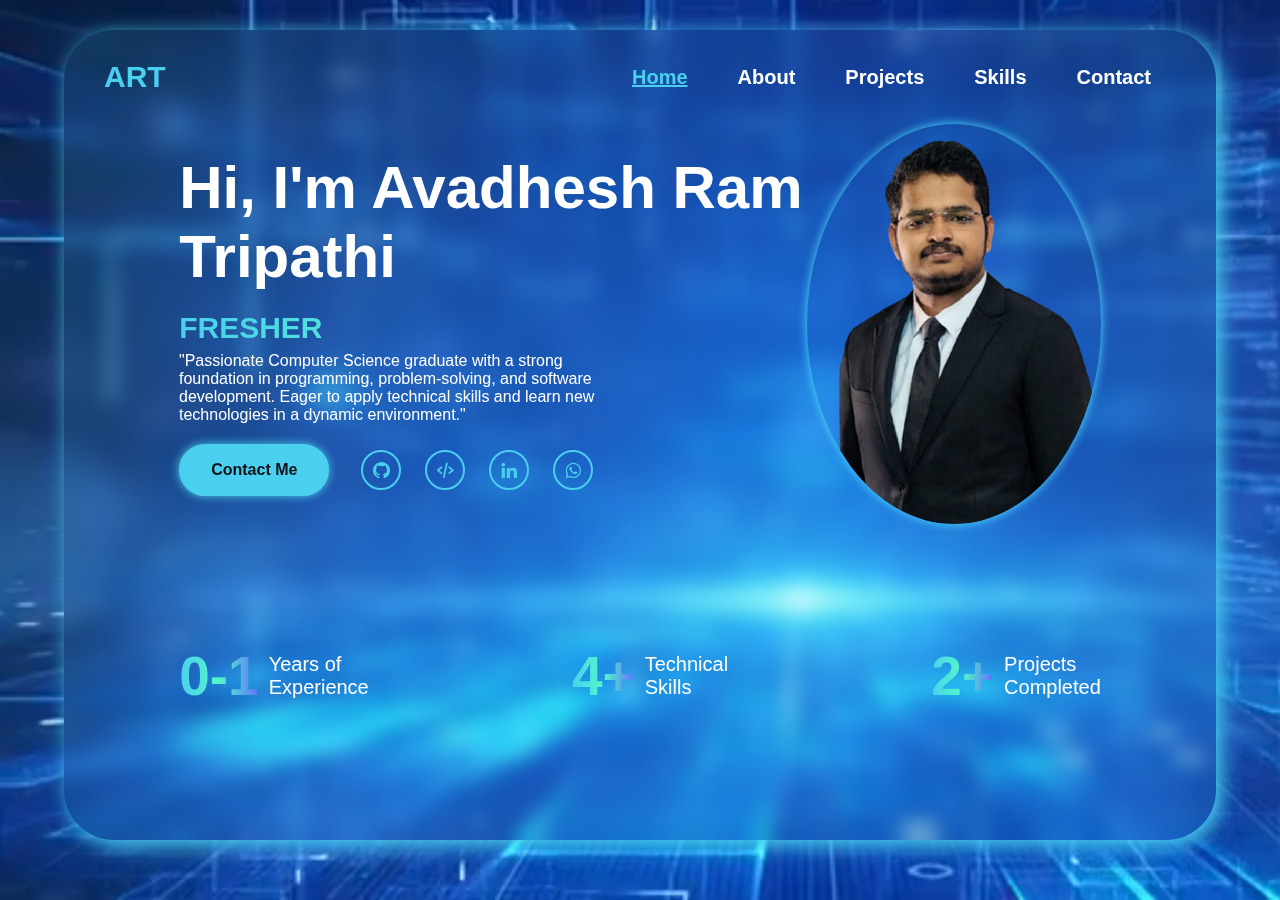
<file: index.html>
<!DOCTYPE html>
<html lang="en">
<head>
  <meta charset="UTF-8">
  <meta name="viewport" content="width=device-width, initial-scale=1.0">
  <title>Avadhesh Ram Tripathi</title>
  <link rel="stylesheet" href="https://unpkg.com/aos@next/dist/aos.css" />
  <link rel="stylesheet" href="style.css">
  <link href='https://unpkg.com/boxicons@2.1.4/css/boxicons.min.css' rel='stylesheet'>
</head>
<body>
  <video autoplay loop muted plays-inline class="back-vid">
    <source src="assets/backgroundvideo5.mp4" type="video/mp4">
  </video>
  <section class="main-section">
    <nav>
      <h1 data-aos="zoom-in" data-aos-duration="1000"><span style="color: #4acfee;">ART</span></h1>
      <div class="hamburger" onclick="toggleMenu()">
        <div class="bar"></div>
        <div class="bar"></div>
        <div class="bar"></div>
      </div>
      <ul class="nav-links">
        <li data-aos="fade-up" data-aos-duration="1000" data-aos-delay="100"><a class="active" href="index.html">Home</a></li>
        <li data-aos="fade-up" data-aos-duration="1000" data-aos-delay="200"><a href="about.html">About</a></li>
        <li data-aos="fade-up" data-aos-duration="1000" data-aos-delay="300"><a href="projects.html">Projects</a></li>
        <li data-aos="fade-up" data-aos-duration="1000" data-aos-delay="400"><a href="skills.html">Skills</a></li>
        <li data-aos="fade-up" data-aos-duration="1000" data-aos-delay="500"><a href="contact.html">Contact</a></li>
      </ul>
    </nav>

    <div class="hero">
      <div class="hero-info">
        <h1 data-aos="fade-right" data-aos-duration="1000" data-aos-delay="700">Hi, I'm Avadhesh Ram Tripathi</h1>
        <h2 data-aos="fade-left" data-aos-duration="1000" data-aos-delay="900">Fresher</h2>
        <p data-aos="flip-down" data-aos-duration="1000" data-aos-delay="1000">"Passionate Computer Science graduate with a strong foundation in programming, problem-solving, and software development. Eager to apply technical skills and learn new technologies in a dynamic environment."</p>
        <div class="Buttons">
          <button class="btn" data-aos="zoom-in-right" data-aos-duration="1000" data-aos-delay="1100" onclick="window.location.href='mailto:avadhesh02022002@gmail.com'">Contact Me</button> 
          <ul class="ul-icons">
            <li><a href="https://github.com/Avadhesh2002" data-aos="fade-up" data-aos-duration="1000" data-aos-delay="1200"><i class='bx bxl-github'></i></a></li>
            <li><a href="https://leetcode.com/u/nPWskYute1/" data-aos="fade-up" data-aos-duration="1000" data-aos-delay="1300"><i class='bx bx-code-alt'></i> </a></li>
            <li><a href="https://www.linkedin.com/in/avadhesh-ram-tripathi-948a3b293/" data-aos="fade-up" data-aos-duration="1000" data-aos-delay="1500"><i class='bx bxl-linkedin'></i></a></li>
            <li><a href="https://wa.me/qr/FB3P3WPHQ5YEH1" data-aos="fade-up" data-aos-duration="1000" data-aos-delay="1400"><i class='bx bxl-whatsapp'></i></a></li>
          </ul>
        </div>
      </div>

      <div class="hero-img" data-aos="zoom-in-left" data-aos-duration="2500">
        <img src="assets/avadhesh image.png" alt="person-img">
      </div>
    </div>

    <div class="info-sec">
      <div class="info-card" data-aos="fade-in" data-aos-duration="1000" data-aos-delay="1600">
        <h1>0-1</h1>
        <p>Years of <br> Experience</p>
      </div>
      <div class="info-card" data-aos="fade-in" data-aos-duration="1000" data-aos-delay="1700">
        <h1>4+</h1>
        <p>Technical <br> Skills</p>
      </div>
      <div class="info-card" data-aos="fade-in" data-aos-duration="1000" data-aos-delay="1800">
        <h1>2+</h1>
        <p>Projects <br> Completed</p>
      </div>
    </div>
  </section>
  <script src="https://unpkg.com/aos@next/dist/aos.js"></script>
  <script>
    AOS.init();

    // Hamburger Menu Toggle
    function toggleMenu() {
      const navLinks = document.querySelector('.nav-links');
      navLinks.classList.toggle('active');
    }
  </script>
</body>
</html>
</file>
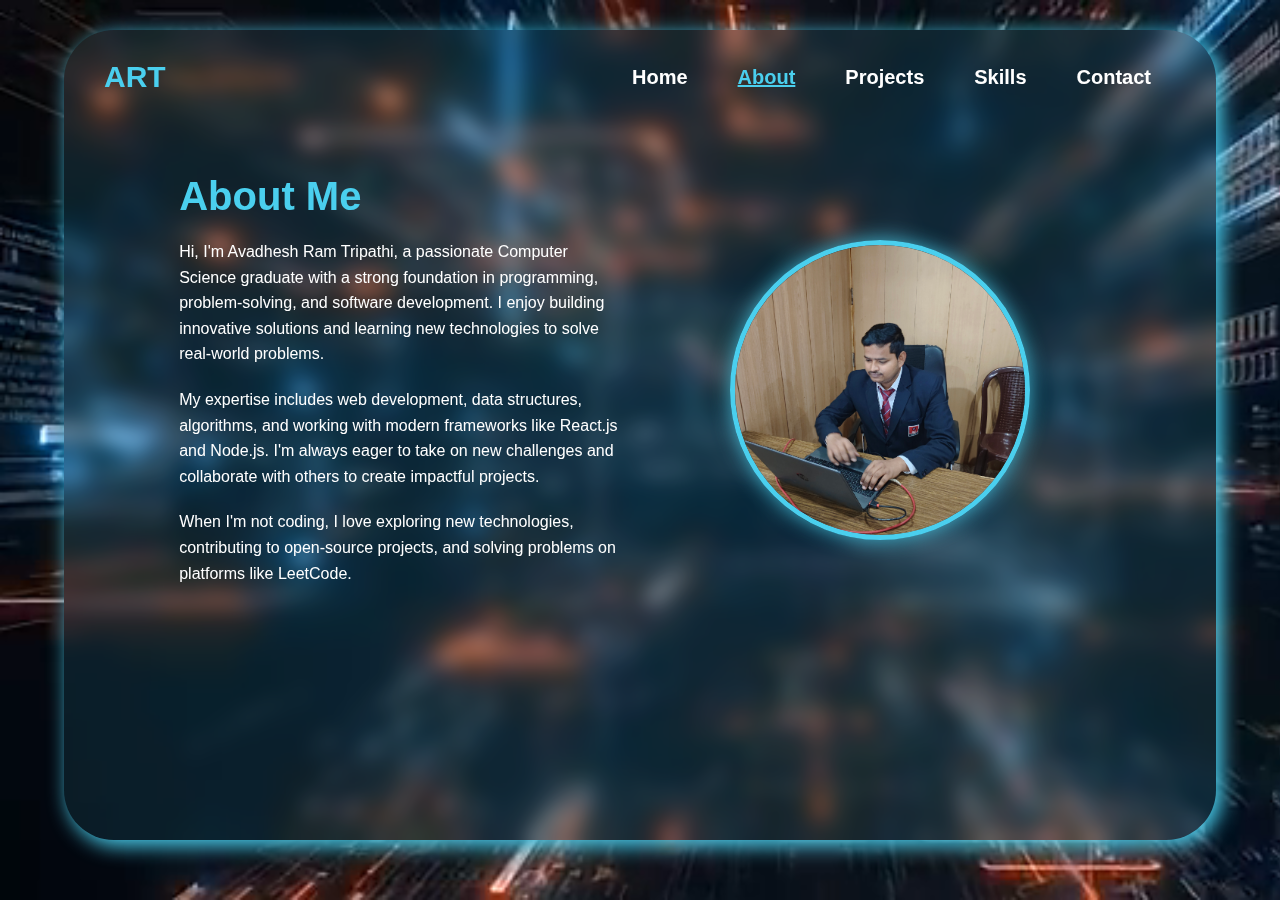
<file: about.html>
<!DOCTYPE html>
<html lang="en">
<head>
  <meta charset="UTF-8">
  <meta name="viewport" content="width=device-width, initial-scale=1.0">
  <title>About - Avadhesh Ram Tripathi</title>
  <link rel="stylesheet" href="style.css">
  <link rel="stylesheet" href="https://unpkg.com/aos@next/dist/aos.css" />
</head>
<body>
  <video autoplay loop muted plays-inline class="back-vid">
    <source src="assets\backgroundvideo2.mp4" type="video/mp4">
  </video>
  <section class="main-section">
    <nav>
      <h1 data-aos="zoom-in" data-aos-duration="1000"><span style="color: #4acfee;">ART</span></h1>
      <div class="hamburger" onclick="toggleMenu()">
        <div class="bar"></div>
        <div class="bar"></div>
        <div class="bar"></div>
      </div>
      <ul class="nav-links">
        <li data-aos="fade-up" data-aos-duration="1000" data-aos-delay="100"><a href="index.html">Home</a></li>
        <li data-aos="fade-up" data-aos-duration="1000" data-aos-delay="200"><a class="active" href="about.html">About</a></li>
        <li data-aos="fade-up" data-aos-duration="1000" data-aos-delay="300"><a href="projects.html">Projects</a></li>
        <li data-aos="fade-up" data-aos-duration="1000" data-aos-delay="400"><a href="skills.html">Skills</a></li>
        <li data-aos="fade-up" data-aos-duration="1000" data-aos-delay="500"><a href="contact.html">Contact</a></li>
      </ul>
    </nav>

    <!-- About Section -->
    <div class="about-container" data-aos="fade-up" data-aos-duration="1000" data-aos-delay="200">
      <div class="about-content">
        <h1>About Me</h1>
        <p>
          Hi, I'm Avadhesh Ram Tripathi, a passionate Computer Science graduate with a strong foundation in programming, problem-solving, and software development. I enjoy building innovative solutions and learning new technologies to solve real-world problems.
        </p>
        <p>
          My expertise includes web development, data structures, algorithms, and working with modern frameworks like React.js and Node.js. I'm always eager to take on new challenges and collaborate with others to create impactful projects.
        </p>
        <p>
          When I'm not coding, I love exploring new technologies, contributing to open-source projects, and solving problems on platforms like LeetCode.
        </p>
      </div>
      <div class="about-image" data-aos="fade-left" data-aos-duration="1000" data-aos-delay="400">
        <img src="assets/Avadhesh11.jpg" alt="Avadhesh Ram Tripathi">
      </div>
    </div>
  </section>
  <script src="https://unpkg.com/aos@next/dist/aos.js"></script>
  <script>
    AOS.init();

    // Hamburger Menu Toggle
    function toggleMenu() {
      const navLinks = document.querySelector('.nav-links');
      navLinks.classList.toggle('active');
    }
  </script>
</body>
</html>
</file>
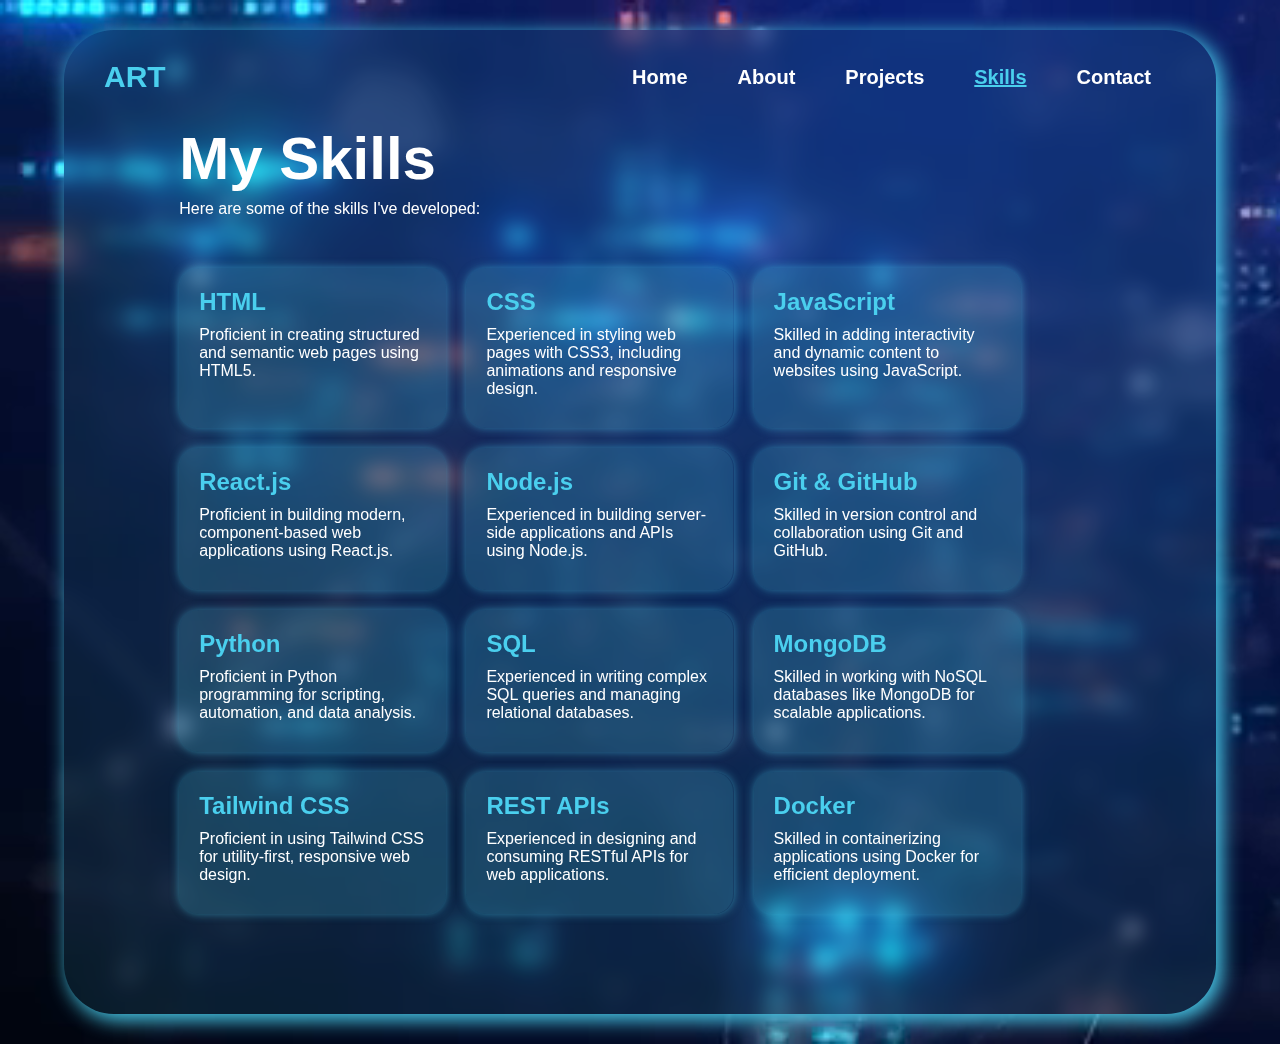
<file: skills.html>
<!DOCTYPE html>
<html lang="en">
<head>
  <meta charset="UTF-8">
  <meta name="viewport" content="width=device-width, initial-scale=1.0">
  <title>Skills - Avadhesh Ram Tripathi</title>
  <link rel="stylesheet" href="style.css">
  <link rel="stylesheet" href="https://unpkg.com/aos@next/dist/aos.css" />
</head>
<body>
  <video autoplay loop muted plays-inline class="back-vid">
    <source src="assets\backgroundvideo4.mp4" type="video/mp4">
  </video>
  <section class="main-section">
    <nav>
      <h1 data-aos="zoom-in" data-aos-duration="1000"><span style="color: #4acfee;">ART</span></h1>
      <div class="hamburger" onclick="toggleMenu()">
        <div class="bar"></div>
        <div class="bar"></div>
        <div class="bar"></div>
      </div>
      <ul class="nav-links">
        <li data-aos="fade-up" data-aos-duration="1000" data-aos-delay="100"><a href="index.html">Home</a></li>
        <li data-aos="fade-up" data-aos-duration="1000" data-aos-delay="200"><a href="about.html">About</a></li>
        <li data-aos="fade-up" data-aos-duration="1000" data-aos-delay="300"><a href="projects.html">Projects</a></li>
        <li data-aos="fade-up" data-aos-duration="1000" data-aos-delay="400"><a class="active" href="skills.html">Skills</a></li>
        <li data-aos="fade-up" data-aos-duration="1000" data-aos-delay="500"><a href="contact.html">Contact</a></li>
      </ul>
    </nav>

    <div class="hero">
      <div class="hero-info">
        <h1>My Skills</h1>
        <p>Here are some of the skills I've developed:</p>
      </div>
    </div>

    <!-- Skills Section -->
    <div class="skills-container">
      <!-- Skill 1 -->
      <div class="skill-card" data-aos="fade-up" data-aos-duration="1000" data-aos-delay="200">
        <h2>HTML</h2>
        <p>Proficient in creating structured and semantic web pages using HTML5.</p>
      </div>

      <!-- Skill 2 -->
      <div class="skill-card" data-aos="fade-up" data-aos-duration="1000" data-aos-delay="300">
        <h2>CSS</h2>
        <p>Experienced in styling web pages with CSS3, including animations and responsive design.</p>
      </div>

      <!-- Skill 3 -->
      <div class="skill-card" data-aos="fade-up" data-aos-duration="1000" data-aos-delay="400">
        <h2>JavaScript</h2>
        <p>Skilled in adding interactivity and dynamic content to websites using JavaScript.</p>
      </div>

      <!-- Skill 4 -->
      <div class="skill-card" data-aos="fade-up" data-aos-duration="1000" data-aos-delay="500">
        <h2>React.js</h2>
        <p>Proficient in building modern, component-based web applications using React.js.</p>
      </div>

      <!-- Skill 5 -->
      <div class="skill-card" data-aos="fade-up" data-aos-duration="1000" data-aos-delay="600">
        <h2>Node.js</h2>
        <p>Experienced in building server-side applications and APIs using Node.js.</p>
      </div>

      <!-- Skill 6 -->
      <div class="skill-card" data-aos="fade-up" data-aos-duration="1000" data-aos-delay="700">
        <h2>Git & GitHub</h2>
        <p>Skilled in version control and collaboration using Git and GitHub.</p>
      </div>

      <!-- Skill 7 -->
      <div class="skill-card" data-aos="fade-up" data-aos-duration="1000" data-aos-delay="800">
        <h2>Python</h2>
        <p>Proficient in Python programming for scripting, automation, and data analysis.</p>
      </div>

      <!-- Skill 8 -->
      <div class="skill-card" data-aos="fade-up" data-aos-duration="1000" data-aos-delay="900">
        <h2>SQL</h2>
        <p>Experienced in writing complex SQL queries and managing relational databases.</p>
      </div>

      <!-- Skill 9 -->
      <div class="skill-card" data-aos="fade-up" data-aos-duration="1000" data-aos-delay="1000">
        <h2>MongoDB</h2>
        <p>Skilled in working with NoSQL databases like MongoDB for scalable applications.</p>
      </div>

      <!-- Skill 10 -->
      <div class="skill-card" data-aos="fade-up" data-aos-duration="1000" data-aos-delay="1100">
        <h2>Tailwind CSS</h2>
        <p>Proficient in using Tailwind CSS for utility-first, responsive web design.</p>
      </div>

      <!-- Skill 11 -->
      <div class="skill-card" data-aos="fade-up" data-aos-duration="1000" data-aos-delay="1200">
        <h2>REST APIs</h2>
        <p>Experienced in designing and consuming RESTful APIs for web applications.</p>
      </div>

      <!-- Skill 12 -->
      <div class="skill-card" data-aos="fade-up" data-aos-duration="1000" data-aos-delay="1300">
        <h2>Docker</h2>
        <p>Skilled in containerizing applications using Docker for efficient deployment.</p>
      </div>
    </div>
  </section>
  <script src="https://unpkg.com/aos@next/dist/aos.js"></script>
  <script>
    AOS.init();

    // Hamburger Menu Toggle
    function toggleMenu() {
      const navLinks = document.querySelector('.nav-links');
      navLinks.classList.toggle('active');
    }
  </script>
</body>
</html>
</file>
<file: style.css>
/* About Section */
.about-container {
  display: flex;
  align-items: center;
  gap: 40px;
  padding: 0 10%;
  margin-top: 50px;
  margin-bottom: 50px;
}

.about-content {
  flex: 1;
}

.about-content h1 {
  font-size: 40px;
  color: #4acfee;
  margin-bottom: 20px;
}

.about-content p {
  font-size: 16px;
  color: white;
  line-height: 1.6;
  margin-bottom: 20px;
}

.about-image {
  flex: 1;
  display: flex;
  justify-content: center;
}

.about-image img {
  width: 300px;
  height: 300px;
  border-radius: 50%;
  border: 5px solid #4acfee;
  box-shadow: 0 0 20px rgba(74, 207, 238, 0.8);
  transition: transform 0.3s, box-shadow 0.3s;
}

.about-image img:hover {
  transform: scale(1.05);
  box-shadow: 0 0 30px rgba(74, 207, 238, 1);
}

/* Hamburger Menu Button */
.hamburger {
  display: none; /* Hidden by default */
  flex-direction: column;
  cursor: pointer;
  gap: 5px;
  z-index: 1000;
}

.hamburger .line {
  width: 30px;
  height: 3px;
  background-color: white;
  transition: all 0.3s ease;
}

/* Mobile Navigation Menu */
.mobile-nav {
  display: none; /* Hidden by default */
  flex-direction: column;
  background-color: #4ad0ee1b;
  backdrop-filter: blur(10px);
  border-radius: 20px;
  padding: 20px;
  box-shadow: 0 0 10px rgba(74, 207, 238, 0.5);
  position: absolute;
  top: 80px;
  right: 20px;
  z-index: 999;
}

.mobile-nav a {
  color: white;
  text-decoration: none;
  font-size: 18px;
  font-weight: bold;
  padding: 10px 0;
  transition: color 0.3s ease;
}

.mobile-nav a:hover {
  color: #4acfee;
}

/* Active state for hamburger menu */
.hamburger.active .line:nth-child(1) {
  transform: rotate(45deg) translate(5px, 5px);
}

.hamburger.active .line:nth-child(2) {
  opacity: 0;
}

.hamburger.active .line:nth-child(3) {
  transform: rotate(-45deg) translate(5px, -5px);
}

/* Adjustments for smaller screens */
@media (max-width: 980px) {
  .about-container {
    flex-direction: column;
    text-align: center;
  }

  .about-image img {
    width: 250px;
    height: 250px;
  }

  /* Show hamburger menu button on smaller screens */
  .hamburger {
    display: flex;
  }

  /* Show mobile navigation when active */
  .mobile-nav.active {
    display: flex;
  }
}

@media (max-width: 440px) {
  .about-content h1 {
    font-size: 32px;
  }

  .about-content p {
    font-size: 14px;
  }

  .about-image img {
    width: 200px;
    height: 200px;
  }

  /* Adjust mobile nav position for very small screens */
  .mobile-nav {
    top: 70px;
    right: 10px;
  }
}* {
  margin: 0;
  padding: 0;
  box-sizing: border-box;
  font-family: Arial, Helvetica, sans-serif;
}

body {
  position: relative;
  width: 100%;
  min-height: 100vh;
  overflow: auto;
  display: flex;
  padding: 30px 0;
  justify-content: center;
  align-items: flex-start;
}

.back-vid {
  position: absolute;
  left: 0;
  top: 0;
  z-index: -1;
}

@media (max-aspect-ratio: 16/9) {
  .back-vid {
      width: auto;
      height: 100%;
  }
}

@media (min-aspect-ratio: 16/9) {
  .back-vid {
      width: 100%;
      height: auto;
  }
}

.main-section {
  width: 90%;
  min-height: 90vh;
  background-color: #4ad0ee1b;
  backdrop-filter: blur(10px);
  border-radius: 50px;
  box-shadow: 5px 5px 20px 1px #4acfee;
  padding-bottom: 50px;
}

nav {
  display: flex;
  justify-content: space-between;
  align-items: center;
  padding: 30px 40px;
}

nav h1 {
  color: white;
  font-size: 30px;
  font-weight: 900;
}

nav ul {
  list-style: none;
  display: flex;
}

nav a {
  color: white;
  text-decoration: none;
  font-size: 20px;
  font-weight: bold;
  transition: 0.2s;
  padding: 0px 25px;
}

nav a:hover,
.active {
  color: #4acfee;
  text-decoration: underline;
}

/* Hamburger Menu */
.hamburger {
  display: none;
  flex-direction: column;
  cursor: pointer;
}

.hamburger .line {
  width: 25px;
  height: 3px;
  background-color: white;
  margin: 4px 0;
  transition: all 0.3s ease;
}

/* Mobile Navigation */
.mobile-nav {
  display: none;
  flex-direction: column;
  background-color: #4ad0ee1b;
  backdrop-filter: blur(10px);
  border-radius: 20px;
  padding: 20px;
  box-shadow: 0 0 10px rgba(74, 207, 238, 0.5);
  position: absolute;
  top: 100px;
  right: 40px;
  z-index: 1000;
}

.mobile-nav a {
  color: white;
  text-decoration: none;
  font-size: 20px;
  font-weight: bold;
  padding: 10px 0;
  transition: 0.2s;
}

.mobile-nav a:hover {
  color: #4acfee;
  text-decoration: underline;
}

/* Adjustments for smaller screens */
@media (max-width: 980px) {
  .hamburger {
      display: flex;
  }

  nav ul {
      display: none;
  }

  .mobile-nav.active {
      display: flex;
  }
}

/* Hero Section */
.hero {
  display: flex;
  align-items: center;
  height: auto;
  padding: 0 10%;
  color: white;
  justify-content: space-between;
}

.hero h1 {
  font-size: 60px;
}

.hero h2 {
  margin-top: 20px;
  font-size: 30px;
  text-transform: uppercase;
  background: linear-gradient(to right, #4acfee, #53f8c9, #6070fd, #5bbdff, #4acfee);
  background-size: 200%;
  background-clip: text;
  -webkit-background-clip: text;
  -webkit-text-fill-color: transparent;
  animation: animate-gradient 2.5s linear infinite;
}

.hero p {
  max-width: 450px;
  margin-top: 7px;
  margin-bottom: 20px;
}

@keyframes animate-gradient {
  to {
      background-position: 200%;
  }
}

.Buttons {
  display: flex;
}

.btn {
  display: inline-block;
  padding: 15px 30px;
  background-color: #4acfee;
  border: 2px solid #4acfee;
  border-radius: 40px;
  box-shadow: 0 0 10px #4acfee;
  font-size: 16px;
  font-weight: 900;
  color: #0e1217;
  cursor: pointer;
  margin-right: 15px;
  transition: 0.3s;
  text-wrap: nowrap;
}

.btn:hover {
  background-color: transparent;
  box-shadow: none;
  color: #4acfee;
}

.ul-icons {
  display: flex;
  align-items: center;
}

.ul-icons li {
  list-style: none;
  margin-left: 10px;
}

.ul-icons a {
  display: inline-flex;
  padding: 8px;
  border: 2px solid #4acfee;
  border-radius: 50%;
  font-size: 20px;
  color: #4acfee;
  text-decoration: none;
  margin: 0 7px;
  transition: 0.3s;
}

.ul-icons a:hover {
  background: #4acfee;
  color: #0e1217;
  box-shadow: 0 0 10px #4acfee;
}

.hero-img {
  width: 400px;
  height: 400px;
  background-color: none;
  position: relative;
  border-radius: 50%;
  display: flex;
  justify-content: center;
  align-items: center;
  overflow: hidden;
  box-shadow: 0 0 10px #4eddfd;
  transition: 0.5s;
}

.hero-img:hover {
  box-shadow: 0 0 25px #4acfee;
}

.hero-img img {
  width: 100%;
  height: 100%;
  object-fit: cover;
  border-radius: 50%;
}

.info-sec {
  display: flex;
  width: 100%;
  gap: 20px;
  padding: 0 10%;
  flex-wrap: wrap;
  justify-content: space-between;
}

.info-card {
  display: flex;
  width: 100%;
  align-items: center;
  max-width: fit-content;
}

.info-sec h1 {
  font-size: 55px;
  text-transform: uppercase;
  background: linear-gradient(to right, #4acfee, #53f8c9, #6070fd, #5bbdff, #4acfee);
  background-size: 200%;
  background-clip: text;
  -webkit-background-clip: text;
  -webkit-text-fill-color: transparent;
  animation: animate-gradient 2.5s linear infinite;
  margin-right: 10px;
}

.info-sec p {
  color: white;
  font-size: 20px;
}

@media (min-width: 1220px) {
  body {
      width: 100%;
      min-height: 100vh;
      overflow: auto;
  }

  .info-sec {
      margin-top: 120px;
  }
}

@media (max-width: 980px) {
  body {
      height: fit-content;
      overflow: auto;
  }

  .Buttons {
      display: flex;
      flex-direction: column;
      gap: 20px;
  }

  .hero {
      display: flex;
      flex-direction: column;
  }

  .hero-img {
      width: 400px;
      height: 400px;
      margin: 20px 0;
  }
}

@media (max-width: 440px) {
  .hero-img {
      width: 350px;
  }

  .hero h1 {
      font-size: 40px;
  }
}
/* Projects Section */
.projects-container {
  display: flex;
  flex-direction: column;
  gap: 30px;
  padding: 0 10%;
  margin-top: 30px;
  margin-bottom: 50px;
}

.project-card {
  background-color: #4ad0ee1b;
  backdrop-filter: blur(10px);
  border-radius: 20px;
  padding: 20px;
  box-shadow: 0 0 10px rgba(74, 207, 238, 0.5);
  transition: transform 0.3s, box-shadow 0.3s;
}

.project-card:hover {
  transform: translateY(-10px);
  box-shadow: 0 0 20px rgba(74, 207, 238, 0.8);
}

.project-card h2 {
  font-size: 24px;
  color: #4acfee;
  margin-bottom: 10px;
}

.project-card p {
  font-size: 16px;
  color: white;
  margin-bottom: 10px;
}

.project-link {
  display: inline-block;
  padding: 10px 20px;
  background-color: #4acfee;
  border-radius: 5px;
  color: #0e1217;
  text-decoration: none;
  font-weight: bold;
  transition: background-color 0.3s;
}

.project-link:hover {
  background-color: #53f8c9;
}

/* Adjustments for smaller screens */
@media (max-width: 980px) {
  .projects-container {
      padding: 0 5%;
  }

  .project-card {
      padding: 15px;
  }

  .project-card h2 {
      font-size: 20px;
  }

  .project-card p {
      font-size: 14px;
  }
}

@media (max-width: 440px) {
  .projects-container {
      padding: 0 10px;
  }

  .project-card {
      padding: 10px;
  }

  .project-card h2 {
      font-size: 18px;
  }

  .project-card p {
      font-size: 12px;
  }
}

/* Skills Section */
.skills-container {
  display: flex;
  flex-wrap: wrap;
  gap: 20px;
  padding: 0 10%;
  margin-top: 30px;
  margin-bottom: 50px;
}

.skill-card {
  background-color: #4ad0ee1b;
  backdrop-filter: blur(10px);
  border-radius: 20px;
  padding: 20px;
  box-shadow: 0 0 10px rgba(74, 207, 238, 0.5);
  transition: transform 0.3s, box-shadow 0.3s;
  flex: 1 1 calc(33.333% - 40px);
  max-width: calc(33.333% - 40px);
}

.skill-card:hover {
  transform: translateY(-10px);
  box-shadow: 0 0 20px rgba(74, 207, 238, 0.8);
}

.skill-card h2 {
  font-size: 24px;
  color: #4acfee;
  margin-bottom: 10px;
}

.skill-card p {
  font-size: 16px;
  color: white;
  margin-bottom: 10px;
}

/* Adjustments for smaller screens */
@media (max-width: 980px) {
  .skill-card {
      flex: 1 1 calc(50% - 20px);
      max-width: calc(50% - 20px);
  }
}

@media (max-width: 440px) {
  .skill-card {
      flex: 1 1 100%;
      max-width: 100%;
  }
}

/* Contact Section */
.contact-container {
  display: flex;
  flex-wrap: wrap;
  gap: 40px;
  padding: 0 10%;
  margin-top: 30px;
  margin-bottom: 50px;
}

.contact-form {
  flex: 1 1 60%;
  background-color: #4ad0ee1b;
  backdrop-filter: blur(10px);
  border-radius: 20px;
  padding: 20px;
  box-shadow: 0 0 10px rgba(74, 207, 238, 0.5);
}

.contact-form h2 {
  font-size: 24px;
  color: #4acfee;
  margin-bottom: 20px;
}

.form-group {
  margin-bottom: 20px;
}

.form-group label {
  display: block;
  font-size: 16px;
  color: white;
  margin-bottom: 5px;
}

.form-group input,
.form-group textarea {
  width: 100%;
  padding: 10px;
  border: 1px solid #4acfee;
  border-radius: 5px;
  background-color: transparent;
  color: white;
  font-size: 16px;
}

.form-group textarea {
  resize: vertical;
}

.contact-form .btn {
  display: inline-block;
  padding: 10px 20px;
  background-color: #4acfee;
  border: none;
  border-radius: 5px;
  color: #0e1217;
  font-size: 16px;
  font-weight: bold;
  cursor: pointer;
  transition: background-color 0.3s;
}

.contact-form .btn:hover {
  background-color: #53f8c9;
}

/* Social Links Section */
.social-links {
  background-color: #4ad0ee1b;
  backdrop-filter: blur(10px);
  border-radius: 20px;
  padding: 20px;
  box-shadow: 0 0 10px rgba(74, 207, 238, 0.5);
  text-align: center;
}

.social-links h2 {
  font-size: 24px;
  color: #4acfee;
  margin-bottom: 20px;
}

.social-links ul {
  list-style: none;
  display: flex;
  justify-content: center;
  gap: 20px;
  flex-wrap: wrap;
}

.social-links ul li {
  margin: 0;
}

.social-links ul li a {
  display: flex;
  align-items: center;
  padding: 10px 20px;
  background-color: #4ad0ee1b;
  border: 2px solid #4acfee;
  border-radius: 50px;
  color: white;
  text-decoration: none;
  font-size: 16px;
  transition: all 0.3s ease;
}

.social-links ul li a:hover {
  background-color: #4acfee;
  color: #0e1217;
  box-shadow: 0 0 15px rgba(74, 207, 238, 0.8);
  transform: translateY(-5px);
}

.social-links ul li a i {
  font-size: 24px;
  margin-right: 10px;
}

.social-links ul li a span {
  font-weight: bold;
}

/* Adjustments for smaller screens */
@media (max-width: 980px) {
  .social-links ul {
      flex-direction: column;
      align-items: center;
  }

  .social-links ul li a {
      width: 100%;
      justify-content: center;
  }
}

@media (max-width: 440px) {
  .social-links h2 {
      font-size: 20px;
  }

  .social-links ul li a {
      font-size: 14px;
  }

  .social-links ul li a i {
      font-size: 20px;
  }
}
</file>
